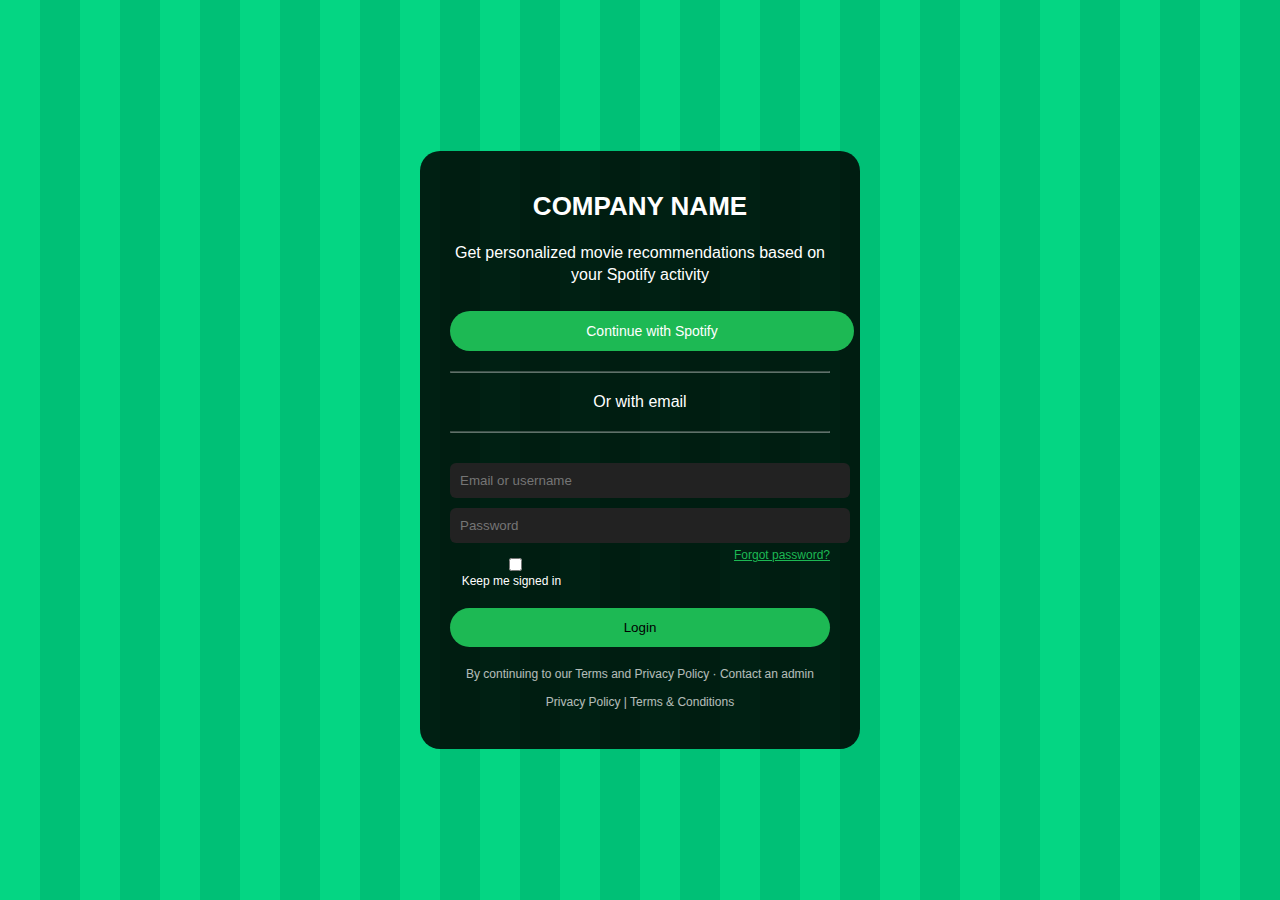
<file: index.html>
<!DOCTYPE html>
<html lang="en">
<head>
  <meta charset="UTF-8" />
  <meta name="viewport" content="width=device-width, initial-scale=1.0" />
  <title>Login UI</title>
  <style>
    body {
      margin: 0;
      font-family: Arial, sans-serif;
      background: repeating-linear-gradient(
        90deg,
        #04d683 0 40px,
        #00c076 40px 80px
      );
      height: 100vh;
      display: flex;
      justify-content: center;
      align-items: center;
    }

    .card {
      width: 380px;
      background: rgba(0, 0, 0, 0.85);
      padding: 40px 30px;
      border-radius: 20px;
      text-align: center;
      color: white;
    }

    .logo {
      font-size: 26px;
      font-weight: bold;
      margin-bottom: 20px;
    }

    .subtitle {
      margin-bottom: 25px;
      line-height: 1.4;
    }

    .spotify-btn {
      background: #1db954;
      border: none;
      width: 100%;
      padding: 12px;
      border-radius: 20px;
      font-size: 14px;
      cursor: pointer;
      display: flex;
      justify-content: center;
      align-items: center;
      gap: 10px;
      text-decoration: none;
      color: white;
    }

    .divider {
      margin: 20px 0;
      opacity: 0.4;
    }

    input {
      width: 100%;
      padding: 10px;
      border-radius: 6px;
      border: none;
      margin-top: 10px;
      background: #222;
      color: white;
    }

    .options {
      display: flex;
      justify-content: space-between;
      margin-top: 5px;
      font-size: 12px;
    }

    .login-btn {
      margin-top: 20px;
      width: 100%;
      padding: 12px;
      background: #1db954;
      border-radius: 20px;
      border: none;
      cursor: pointer;
    }

    .footer {
      margin-top: 20px;
      font-size: 12px;
      opacity: 0.7;
    }

    /* Loading overlay */
    #loadingOverlay {
      position: fixed;
      top: 0;
      left: 0;
      right: 0;
      bottom: 0;
      background: rgba(0,0,0,0.8);
      display: none;
      justify-content: center;
      align-items: center;
      color: white;
      font-size: 24px;
      z-index: 999;
    }
  </style>

  <script>
    window.onload = function () {
      // Auto-fill email if "Remember me" was used
      const savedEmail = localStorage.getItem("savedEmail");
      if (savedEmail) {
        document.getElementById("email").value = savedEmail;
        document.getElementById("rememberMe").checked = true;
      }
    };

    function handleLogin(event) {
      event.preventDefault();

      const email = document.getElementById("email").value.trim();
      const password = document.getElementById("password").value.trim();
      const remember = document.getElementById("rememberMe").checked;

      if (email === "" || password === "") {
        alert("Please enter both email and password.");
        return;
      }

      // Save email if Remember Me is checked
      if (remember) {
        localStorage.setItem("savedEmail", email);
      } else {
        localStorage.removeItem("savedEmail");
      }

      // Show loading animation
      document.getElementById("loadingOverlay").style.display = "flex";

      // Redirect after 1 second
      setTimeout(() => {
        window.location.href = "spottestmainpage.html";
      }, 1000);
    }
  </script>
</head>

<body>
  <div id="loadingOverlay">Logging in...</div>

  <div class="card">
    <div class="logo">COMPANY NAME</div>
    <div class="subtitle">Get personalized movie recommendations based on your Spotify activity</div>

    <!-- Updated Spotify login button -->
    <a href="https://accounts.spotify.com/en/login?continue=https%3A%2F%2Fopen.spotify.com%2F" class="spotify-btn">
      Continue with Spotify
    </a>

    <hr class="divider" />
    Or with email
    <hr class="divider" />

    <form onsubmit="handleLogin(event)">
      <input id="email" type="email" placeholder="Email or username" required />
      <input id="password" type="password" placeholder="Password" required />

      <div class="options">
        <label>
          <input type="checkbox" id="rememberMe" /> Keep me signed in
        </label>
        <a href="#" style="color: #1db954">Forgot password?</a>
      </div>

      <button type="submit" class="login-btn">Login</button>
    </form>

    <div class="footer">
      By continuing to our Terms and Privacy Policy · Contact an admin
      <br><br>
      Privacy Policy | Terms & Conditions
    </div>
  </div>
</body>
</html>
</file>
